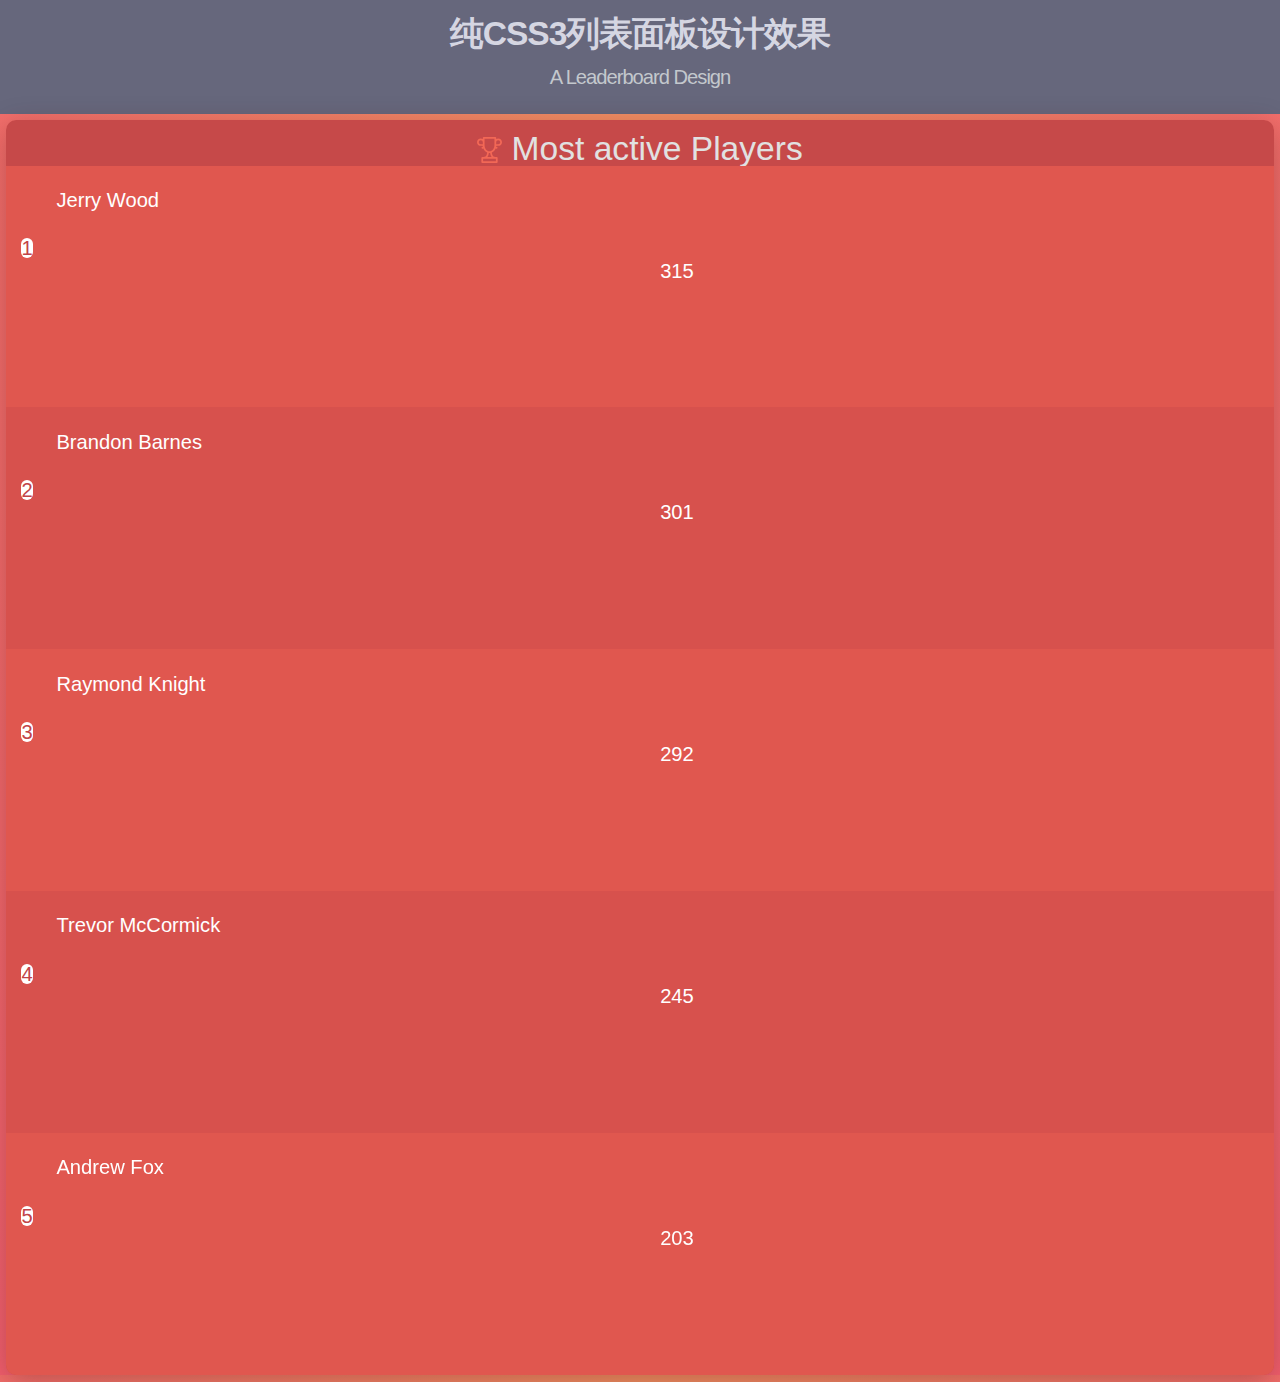
<file: plugins/list_style1/index.html>
<!DOCTYPE html>
<html lang="zh">
<head>
	<meta charset="UTF-8">
	<meta http-equiv="X-UA-Compatible" content="IE=edge,chrome=1"> 
	<meta name="viewport" content="width=device-width, initial-scale=1.0">
	<title>纯CSS3列表面板设计效果|DEMO_jQuery之家-自由分享jQuery、html5、css3的插件库</title>
	<link rel="stylesheet" type="text/css" href="css/reset.css" />
	<link rel="stylesheet" type="text/css" href="css/htmleaf-demo.css">
	<link rel="stylesheet" href="css/style.css">
	<!--[if IE]>
		<script src="http://libs.useso.com/js/html5shiv/3.7/html5shiv.min.js"></script>
	<![endif]-->
</head>
<body>
	<div class="htmleaf-container">
		<header class="htmleaf-header">
			<h1>纯CSS3列表面板设计效果 <span>A Leaderboard Design</span></h1>
		</header>
		<div class="leaderboard">
		  <h1>
		    <svg class="ico-cup">
		      <use xlink:href="#cup"></use>
		    </svg>
		    Most active Players
		  </h1>
		  <ol>
		    <li>
		      <mark>Jerry Wood</mark>
		      <small>315</small>
		    </li>
		    <li>
		      <mark>Brandon Barnes</mark>
		      <small>301</small>
		    </li>
		    <li>
		      <mark>Raymond Knight</mark>
		      <small>292</small>
		    </li>
		    <li>
		      <mark>Trevor McCormick</mark>
		      <small>245</small>
		    </li>
		    <li>
		      <mark>Andrew Fox</mark>
		      <small>203</small>
		    </li>
		  </ol>
		</div>
	</div>
	<svg style="display: none;">
	  <symbol id="cup" x="0px" y="0px"
		 width="25px" height="26px" viewBox="0 0 25 26" enable-background="new 0 0 25 26" xml:space="preserve">
	<path fill="#F26856" d="M21.215,1.428c-0.744,0-1.438,0.213-2.024,0.579V0.865c0-0.478-0.394-0.865-0.88-0.865H6.69
		C6.204,0,5.81,0.387,5.81,0.865v1.142C5.224,1.641,4.53,1.428,3.785,1.428C1.698,1.428,0,3.097,0,5.148
		C0,7.2,1.698,8.869,3.785,8.869h1.453c0.315,0,0.572,0.252,0.572,0.562c0,0.311-0.257,0.563-0.572,0.563
		c-0.486,0-0.88,0.388-0.88,0.865c0,0.478,0.395,0.865,0.88,0.865c0.421,0,0.816-0.111,1.158-0.303
		c0.318,0.865,0.761,1.647,1.318,2.31c0.686,0.814,1.515,1.425,2.433,1.808c-0.04,0.487-0.154,1.349-0.481,2.191
		c-0.591,1.519-1.564,2.257-2.975,2.257H5.238c-0.486,0-0.88,0.388-0.88,0.865v4.283c0,0.478,0.395,0.865,0.88,0.865h14.525
		c0.485,0,0.88-0.388,0.88-0.865v-4.283c0-0.478-0.395-0.865-0.88-0.865h-1.452c-1.411,0-2.385-0.738-2.975-2.257
		c-0.328-0.843-0.441-1.704-0.482-2.191c0.918-0.383,1.748-0.993,2.434-1.808c0.557-0.663,1-1.445,1.318-2.31
		c0.342,0.192,0.736,0.303,1.157,0.303c0.486,0,0.88-0.387,0.88-0.865c0-0.478-0.394-0.865-0.88-0.865
		c-0.315,0-0.572-0.252-0.572-0.563c0-0.31,0.257-0.562,0.572-0.562h1.452C23.303,8.869,25,7.2,25,5.148
		C25,3.097,23.303,1.428,21.215,1.428z M5.238,7.138H3.785c-1.116,0-2.024-0.893-2.024-1.99c0-1.097,0.908-1.99,2.024-1.99
		c1.117,0,2.025,0.893,2.025,1.99v2.06C5.627,7.163,5.435,7.138,5.238,7.138z M18.883,21.717v2.553H6.118v-2.553H18.883
		L18.883,21.717z M13.673,18.301c0.248,0.65,0.566,1.214,0.947,1.686h-4.24c0.381-0.472,0.699-1.035,0.947-1.686
		c0.33-0.865,0.479-1.723,0.545-2.327c0.207,0.021,0.416,0.033,0.627,0.033c0.211,0,0.42-0.013,0.627-0.033
		C13.195,16.578,13.344,17.436,13.673,18.301z M12.5,14.276c-2.856,0-4.93-2.638-4.93-6.273V1.73h9.859v6.273
		C17.43,11.638,15.357,14.276,12.5,14.276z M21.215,7.138h-1.452c-0.197,0-0.39,0.024-0.572,0.07v-2.06
		c0-1.097,0.908-1.99,2.024-1.99c1.117,0,2.025,0.893,2.025,1.99C23.241,6.246,22.333,7.138,21.215,7.138z"/>
	      </symbol>
	</svg>

</body>
</html>
</file>
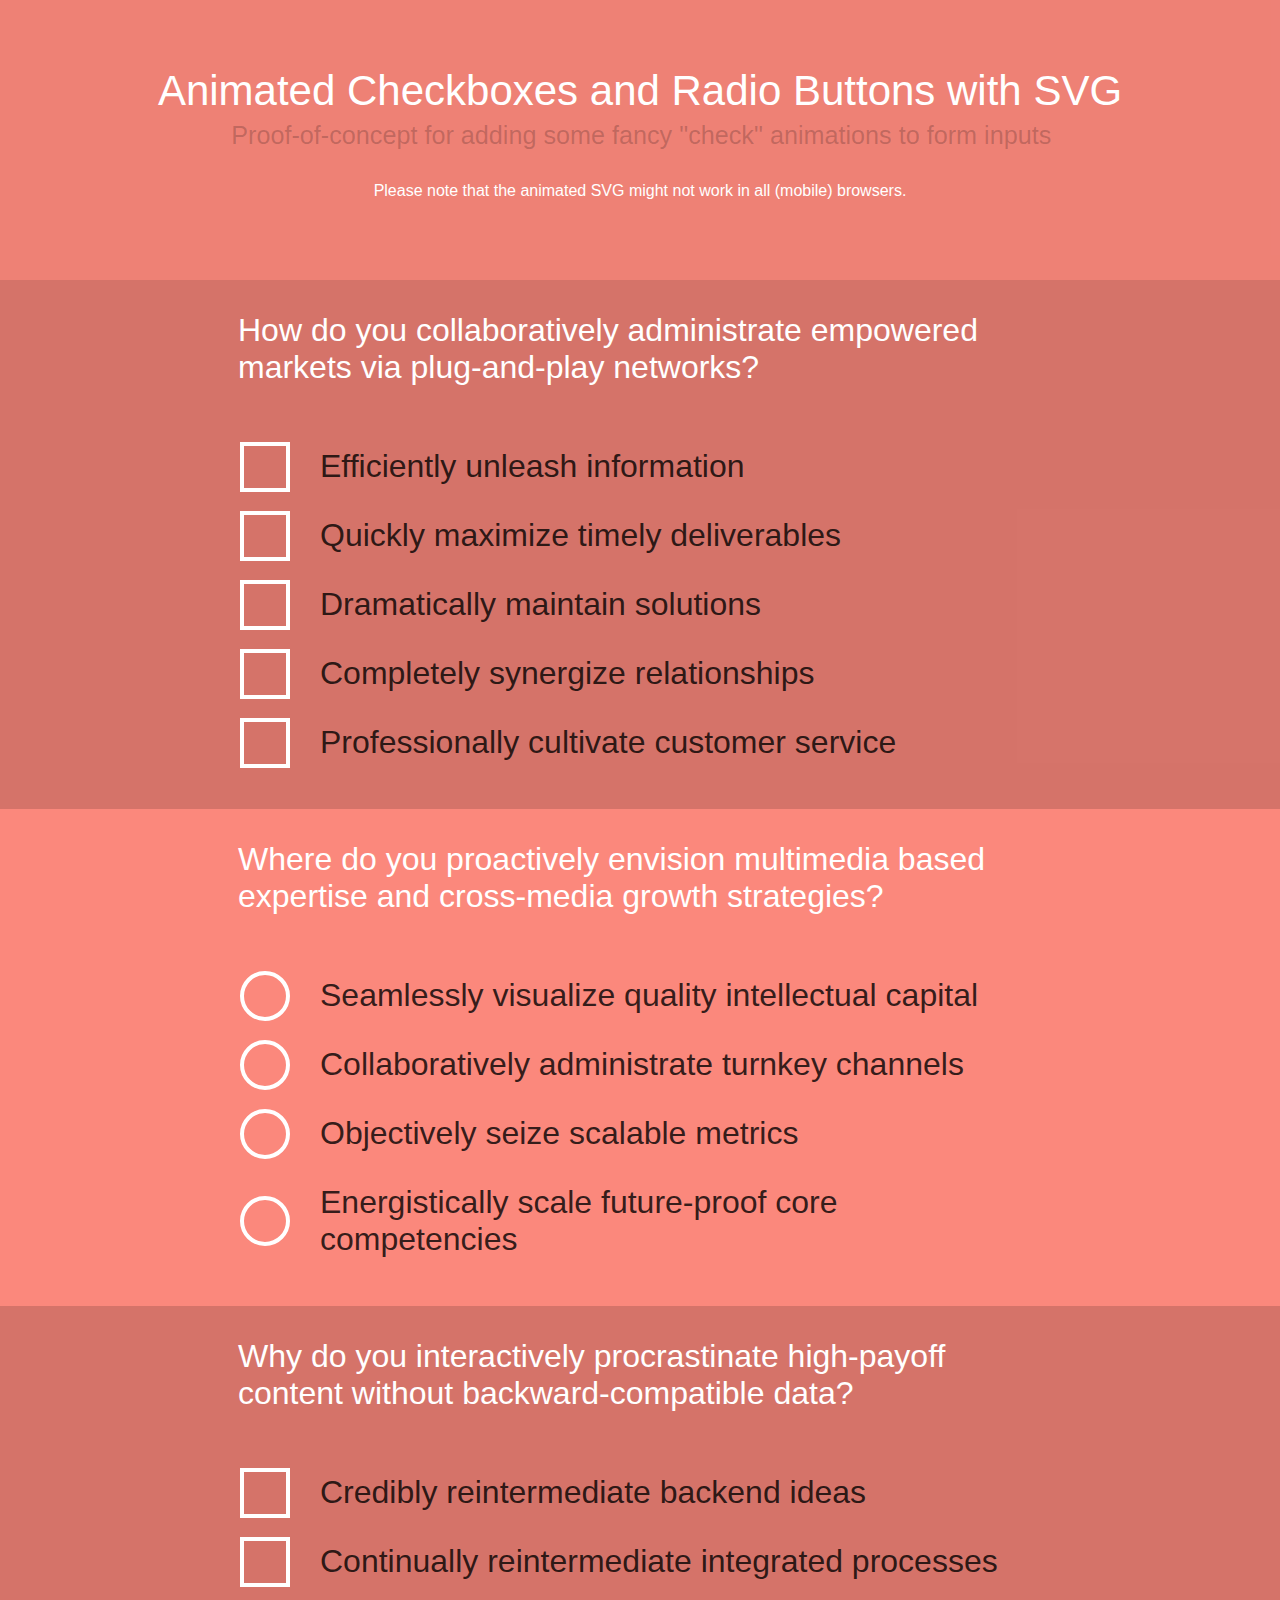
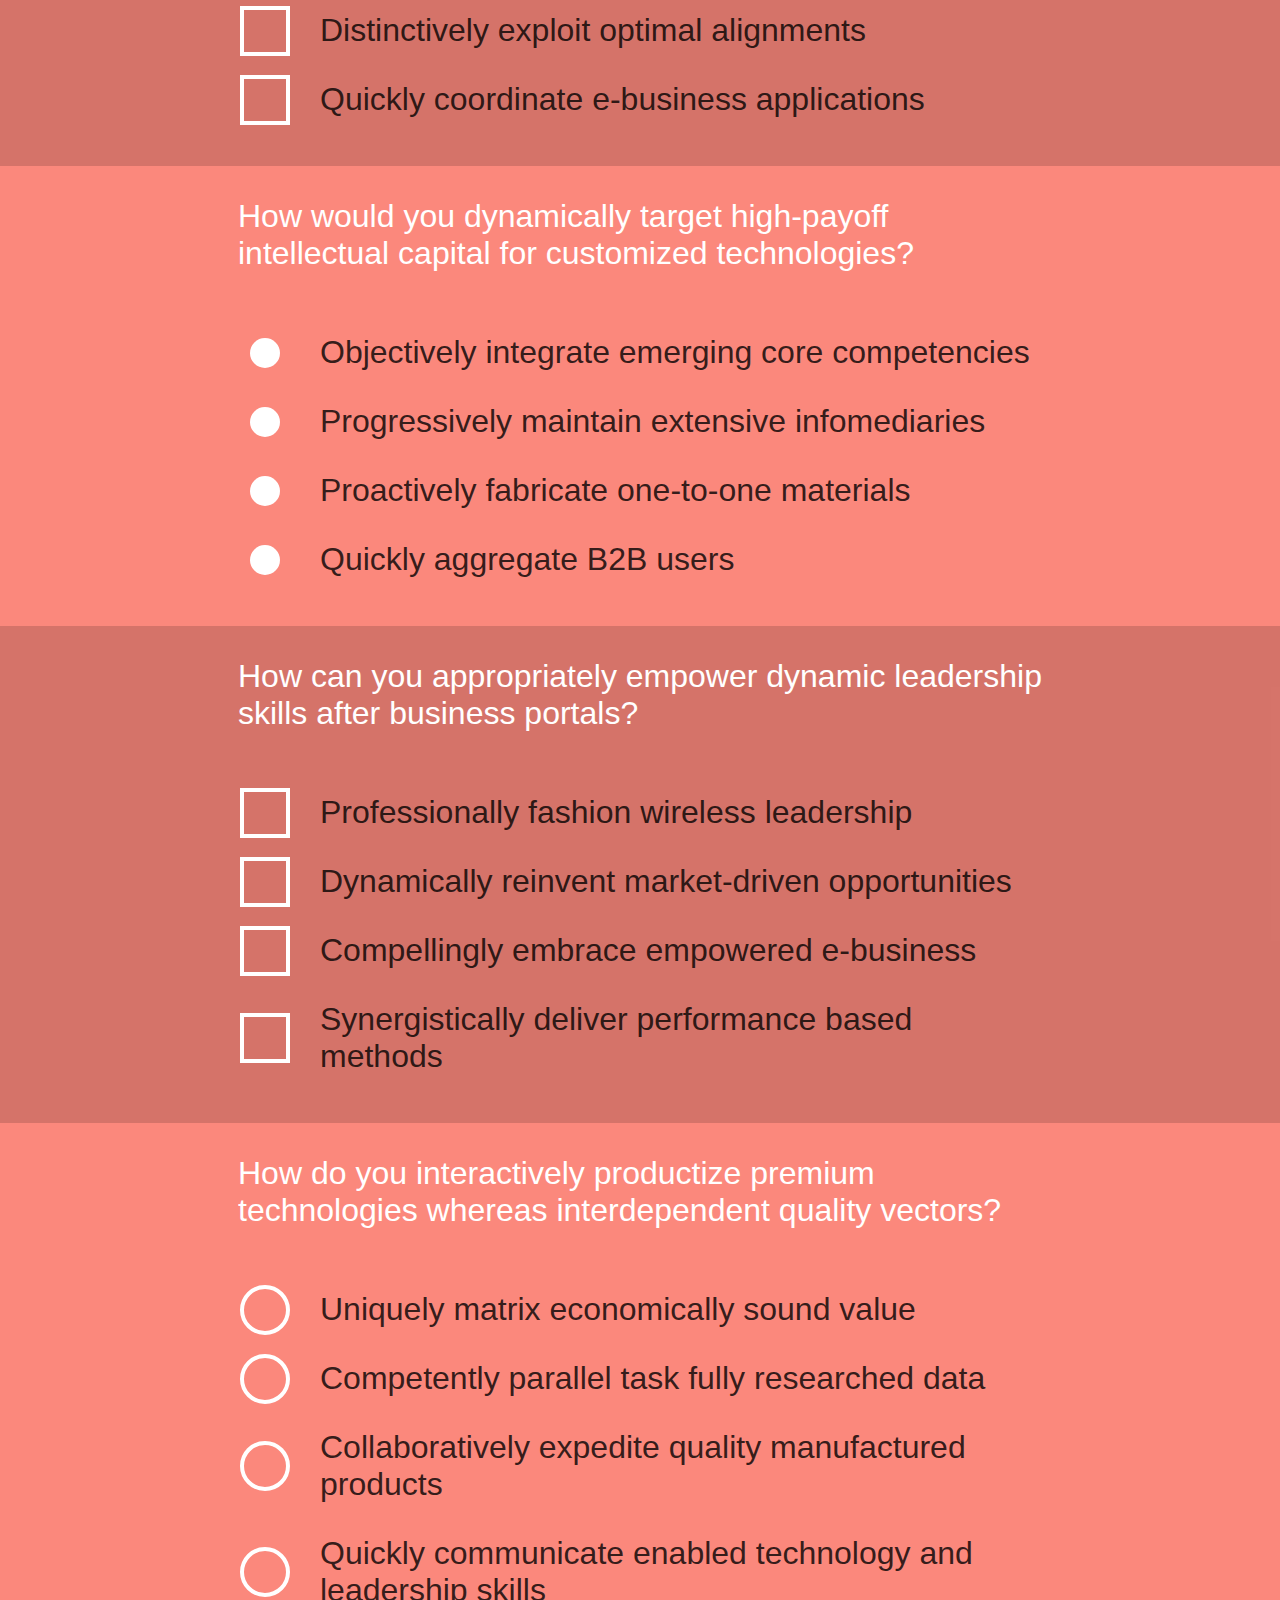
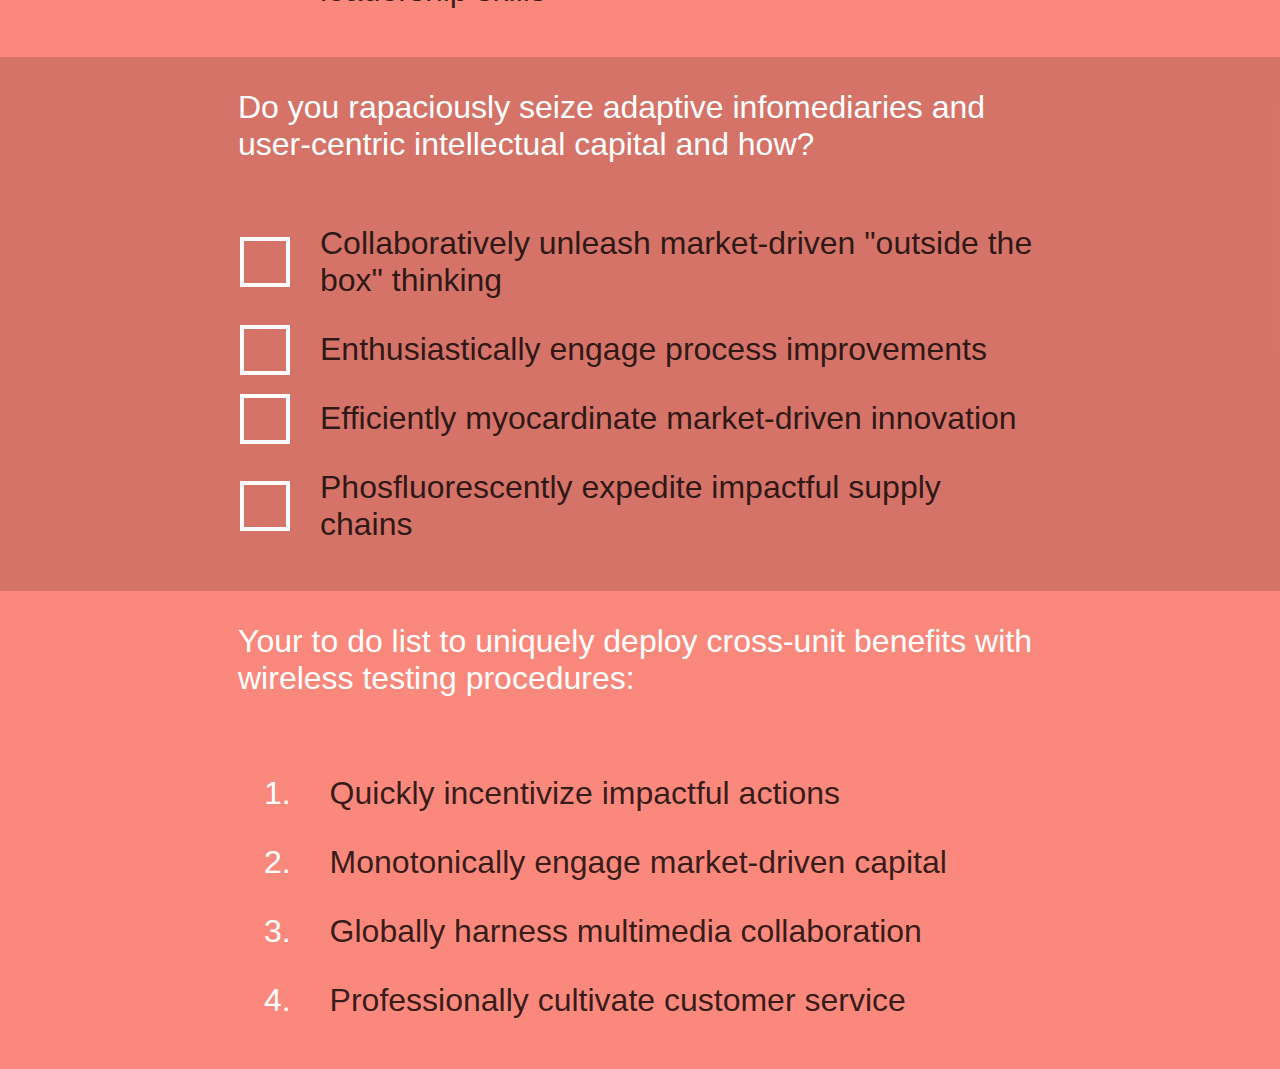
<file: plugins/vote_check/index.html>
﻿<!DOCTYPE html>
<html lang="en" class="no-js">
	<head>
		<meta charset="UTF-8" />
		<meta http-equiv="X-UA-Compatible" content="IE=edge,chrome=1"> 
		<meta name="viewport" content="width=device-width, initial-scale=1.0"> 
		<title>Animated Checkboxes and Radio Buttons with SVG</title>
		<meta name="description" content="Animated Checkboxes and Radio Buttons with SVG: Using SVG for adding some fancy 'check' animations to form inputs" />
		<meta name="keywords" content="animated checkbox, svg, radio button, styled checkbox, css, pseudo element, form, animated svg" />
		<link rel="stylesheet" type="text/css" href="css/normalize.css" />
		<link rel="stylesheet" type="text/css" href="css/demo.css" />
		<link rel="stylesheet" type="text/css" href="css/component.css" />
		<script src="js/modernizr.custom.js"></script>     
	</head>
	<body>
		<div class="container">
			<header>
				<h1>Animated Checkboxes and Radio Buttons with SVG<span> Proof-of-concept for adding some fancy "check" animations to form inputs</span></h1>
				<p>Please note that the animated SVG might not work in all (mobile) browsers.</p>	
			</header>
			<section>
				<form class="ac-custom ac-checkbox ac-cross" autocomplete="off">
					<h2>How do you collaboratively administrate empowered markets via plug-and-play networks?</h2>
					<ul>
						<li><input id="cb1" name="cb1" type="checkbox"><label for="cb1">Efficiently unleash information</label></li>
						<li><input id="cb2" name="cb2" type="checkbox"><label for="cb2">Quickly maximize timely deliverables</label></li>
						<li><input id="cb3" name="cb3" type="checkbox"><label for="cb3">Dramatically maintain solutions</label></li>
						<li><input id="cb4" name="cb4" type="checkbox"><label for="cb4">Completely synergize relationships</label></li>
						<li><input id="cb5" name="cb5" type="checkbox"><label for="cb5">Professionally cultivate customer service</label></li>
					</ul>
				</form>
			</section>
			<section>
				<form class="ac-custom ac-radio ac-fill" autocomplete="off">
					<h2>Where do you proactively envision multimedia based expertise and cross-media growth strategies?</h2>
					<ul>
						<li><input id="r1" name="r1" type="radio"><label for="r1">Seamlessly visualize quality intellectual capital</label></li>
						<li><input id="r2" name="r1" type="radio"><label for="r2">Collaboratively administrate turnkey channels</label></li>
						<li><input id="r3" name="r1" type="radio"><label for="r3">Objectively seize scalable metrics</label></li>
						<li><input id="r4" name="r1" type="radio"><label for="r4">Energistically scale future-proof core competencies</label></li>
					</ul>
				</form>
			</section>
			<section>
				<form class="ac-custom ac-checkbox ac-checkmark" autocomplete="off">
					<h2>Why do you interactively procrastinate high-payoff content without backward-compatible data?</h2>
					<ul>
						<li><input id="cb6" name="cb6" type="checkbox"><label for="cb6">Credibly reintermediate backend ideas</label></li>
						<li><input id="cb7" name="cb7" type="checkbox"><label for="cb7">Continually reintermediate integrated processes</label></li>
						<li><input id="cb8" name="cb8" type="checkbox"><label for="cb8">Distinctively exploit optimal alignments</label></li>
						<li><input id="cb9" name="cb9" type="checkbox"><label for="cb9">Quickly coordinate e-business applications</label></li>
					</ul>
				</form>
			</section>
			<section>
				<form class="ac-custom ac-radio ac-circle" autocomplete="off">
					<h2>How would you dynamically target high-payoff intellectual capital for customized technologies?</h2>
					<ul>
						<li><input id="r5" name="r2" type="radio"><label for="r5">Objectively integrate emerging core competencies</label></li>
						<li><input id="r6" name="r2" type="radio"><label for="r6">Progressively maintain extensive infomediaries</label></li>
						<li><input id="r7" name="r2" type="radio"><label for="r7">Proactively fabricate one-to-one materials</label></li>
						<li><input id="r8" name="r2" type="radio"><label for="r8">Quickly aggregate B2B users</label></li>
					</ul>
				</form>
			</section>
			<section>
				<form class="ac-custom ac-checkbox ac-boxfill" autocomplete="off">
					<h2>How can you appropriately empower dynamic leadership skills after business portals?</h2>
					<ul>
						<li><input id="cb10" name="cb10" type="checkbox"><label for="cb10">Professionally fashion wireless leadership</label></li>
						<li><input id="cb11" name="cb11" type="checkbox"><label for="cb11">Dynamically reinvent market-driven opportunities</label></li>
						<li><input id="cb12" name="cb12" type="checkbox"><label for="cb12">Compellingly embrace empowered e-business</label></li>
						<li><input id="cb13" name="cb13" type="checkbox"><label for="cb13">Synergistically deliver performance based methods</label></li>
					</ul>
				</form>
			</section>
			<section>
				<form class="ac-custom ac-radio ac-swirl" autocomplete="off">
					<h2>How do you interactively productize premium technologies whereas interdependent quality vectors?</h2>
					<ul>
						<li><input id="r9" name="r3" type="radio"><label for="r9">Uniquely matrix economically sound value</label></li>
						<li><input id="r10" name="r3" type="radio"><label for="r10">Competently parallel task fully researched data</label></li>
						<li><input id="r11" name="r3" type="radio"><label for="r11">Collaboratively expedite quality manufactured products</label></li>
						<li><input id="r12" name="r3" type="radio"><label for="r12">Quickly communicate enabled technology and leadership skills</label></li>
					</ul>
				</form>
			</section>
			<section>
				<form class="ac-custom ac-checkbox ac-diagonal" autocomplete="off">
					<h2>Do you rapaciously seize adaptive infomediaries and user-centric intellectual capital and how?</h2>
					<ul>
						<li><input id="cb14" name="cb14" type="checkbox"><label for="cb14">Collaboratively unleash market-driven "outside the box" thinking</label></li>
						<li><input id="cb15" name="cb15" type="checkbox"><label for="cb15">Enthusiastically engage process improvements</label></li>
						<li><input id="cb16" name="cb16" type="checkbox"><label for="cb16">Efficiently myocardinate market-driven innovation</label></li>
						<li><input id="cb17" name="cb17" type="checkbox"><label for="cb17">Phosfluorescently expedite impactful supply chains</label></li>
					</ul>
				</form>
			</section>
			<section>
				<form class="ac-custom ac-list" autocomplete="off">
					<h2>Your to do list to uniquely deploy cross-unit benefits with wireless testing procedures:</h2>
					<ol>
						<li><input id="cb18" name="cb18" type="checkbox"><label for="cb18"><span>Quickly incentivize impactful actions</span></label></li>
						<li><input id="cb19" name="cb19" type="checkbox"><label for="cb19"><span>Monotonically engage market-driven capital</span></label></li>
						<li><input id="cb20" name="cb20" type="checkbox"><label for="cb20"><span>Globally harness multimedia collaboration</span></label></li>
						<li><input id="cb21" name="cb21" type="checkbox"><label for="cb21"><span>Professionally cultivate customer service</span></label></li>
					</ol>
				</form>
			</section>
		</div><!-- /container -->
        <script src="js/svgcheckbx.js"></script>
	</body>
</html>
</file>
<file: plugins/list_style1/css/htmleaf-demo.css>
@font-face {
	font-family: 'icomoon';
	src:url('../fonts/icomoon.eot?rretjt');
	src:url('../fonts/icomoon.eot?#iefixrretjt') format('embedded-opentype'),
		url('../fonts/icomoon.woff?rretjt') format('woff'),
		url('../fonts/icomoon.ttf?rretjt') format('truetype'),
		url('../fonts/icomoon.svg?rretjt#icomoon') format('svg');
	font-weight: normal;
	font-style: normal;
}

[class^="icon-"], [class*=" icon-"] {
	font-family: 'icomoon';
	speak: none;
	font-style: normal;
	font-weight: normal;
	font-variant: normal;
	text-transform: none;
	line-height: 1;

	/* Better Font Rendering =========== */
	-webkit-font-smoothing: antialiased;
	-moz-osx-font-smoothing: grayscale;
}

body, html { font-size: 100%; 	padding: 0; margin: 0;}

/* Reset */
*,
*:after,
*:before {
	-webkit-box-sizing: border-box;
	-moz-box-sizing: border-box;
	box-sizing: border-box;
}

/* Clearfix hack by Nicolas Gallagher: http://nicolasgallagher.com/micro-clearfix-hack/ */
.clearfix:before,
.clearfix:after {
	content: " ";
	display: table;
}

.clearfix:after {
	clear: both;
}

body{
	background: #494A5F;
	color: #D5D6E2;
	font-weight: 500;
	font-size: 1.05em;
	font-family: "Microsoft YaHei","宋体","Segoe UI", "Lucida Grande", Helvetica, Arial,sans-serif, FreeSans, Arimo;
}
a{ color: rgba(255, 255, 255, 0.6);outline: none;text-decoration: none;-webkit-transition: 0.2s;transition: 0.2s;}
a:hover,a:focus{color:#74777b;text-decoration: none;}
.htmleaf-container{
	margin: 0 auto;
}

.bgcolor-1 { background: #f0efee; }
.bgcolor-2 { background: #f9f9f9; }
.bgcolor-3 { background: #e8e8e8; }/*light grey*/
.bgcolor-4 { background: #2f3238; color: #fff; }/*Dark grey*/
.bgcolor-5 { background: #df6659; color: #521e18; }/*pink1*/
.bgcolor-6 { background: #2fa8ec; }/*sky blue*/
.bgcolor-7 { background: #d0d6d6; }/*White tea*/
.bgcolor-8 { background: #3d4444; color: #fff; }/*Dark grey2*/
.bgcolor-9 { background: #ef3f52; color: #fff;}/*pink2*/
.bgcolor-10{ background: #64448f; color: #fff;}/*Violet*/
.bgcolor-11{ background: #3755ad; color: #fff;}/*dark blue*/
.bgcolor-12{ background: #3498DB; color: #fff;}/*light blue*/
.bgcolor-20{ background: #494A5F;color: #D5D6E2;}
/* Header */
.htmleaf-header{
	padding: 1em 190px 1em;
	letter-spacing: -1px;
	text-align: center;
	background: #66677c;
}
.htmleaf-header h1 {
	color: #D5D6E2;
	font-weight: 600;
	font-size: 2em;
	line-height: 1;
	margin-bottom: 0;
	font-family: "Microsoft YaHei","宋体","Segoe UI", "Lucida Grande", Helvetica, Arial,sans-serif, FreeSans, Arimo;
}
.htmleaf-header h1 span {
	font-family: "Microsoft YaHei","宋体","Segoe UI", "Lucida Grande", Helvetica, Arial,sans-serif, FreeSans, Arimo;
	display: block;
	font-size: 60%;
	font-weight: 400;
	padding: 0.8em 0 0.5em 0;
	color: #c3c8cd;
}
/*nav*/
.htmleaf-demo a{color: #fff;text-decoration: none;}
.htmleaf-demo{width: 100%;padding-bottom: 1.2em;}
.htmleaf-demo a{display: inline-block;margin: 0.5em;padding: 0.6em 1em;border: 3px solid #fff;font-weight: 700;}
.htmleaf-demo a:hover{opacity: 0.6;}
.htmleaf-demo a.current{background:#1d7db1;color: #fff; }
/* Top Navigation Style */
.htmleaf-links {
	position: relative;
	display: inline-block;
	white-space: nowrap;
	font-size: 1.5em;
	text-align: center;
}

.htmleaf-links::after {
	position: absolute;
	top: 0;
	left: 50%;
	margin-left: -1px;
	width: 2px;
	height: 100%;
	background: #dbdbdb;
	content: '';
	-webkit-transform: rotate3d(0,0,1,22.5deg);
	transform: rotate3d(0,0,1,22.5deg);
}

.htmleaf-icon {
	display: inline-block;
	margin: 0.5em;
	padding: 0em 0;
	width: 1.5em;
	text-decoration: none;
}

.htmleaf-icon span {
	display: none;
}

.htmleaf-icon:before {
	margin: 0 5px;
	text-transform: none;
	font-weight: normal;
	font-style: normal;
	font-variant: normal;
	font-family: 'icomoon';
	line-height: 1;
	speak: none;
	-webkit-font-smoothing: antialiased;
}
/* footer */
.htmleaf-footer{width: 100%;padding-top: 10px;}
.htmleaf-small{font-size: 0.8em;}
.center{text-align: center;}
/****/
.related {
	color: #fff;
	background: #494A5F;
	text-align: center;
	font-size: 1.25em;
	padding: 0.5em 0;
	overflow: hidden;
}

.related > a {
	vertical-align: top;
	width: calc(100% - 20px);
	max-width: 340px;
	display: inline-block;
	text-align: center;
	margin: 20px 10px;
	padding: 25px;
	font-family: "Microsoft YaHei","宋体","Segoe UI", "Lucida Grande", Helvetica, Arial,sans-serif, FreeSans, Arimo;
}
.related a {
	display: inline-block;
	text-align: left;
	margin: 20px auto;
	padding: 10px 20px;
	opacity: 0.8;
	-webkit-transition: opacity 0.3s;
	transition: opacity 0.3s;
	-webkit-backface-visibility: hidden;
}

.related a:hover,
.related a:active {
	opacity: 1;
}

.related a img {
	max-width: 100%;
	opacity: 0.8;
	border-radius: 4px;
}
.related a:hover img,
.related a:active img {
	opacity: 1;
}
.related h3{font-family: "Microsoft YaHei", sans-serif;font-size: 1.2em}
.related a h3 {
	font-size: 0.85em;
	font-weight: 300;
	margin-top: 0.15em;
	color: #fff;
}
/* icomoon */
.icon-htmleaf-home-outline:before {
	content: "\e5000";
}

.icon-htmleaf-arrow-forward-outline:before {
	content: "\e5001";
}

@media screen and (max-width: 1024px) {
	.htmleaf-header {
		padding: 2em 10% 2em;
	}
	.htmleaf-header h1 {
        font-size:1.4em;
    }
    .htmleaf-links{font-size: 1.4em}
}

@media screen and (max-width: 960px) {
	.htmleaf-header {
		padding: 2em 10% 2em;
	}
	.htmleaf-header h1 {
        font-size:1.2em;
    }
    .htmleaf-links{font-size: 1.2em}
    .related h3{font-size: 1em;}
	.related a h3 {
		font-size: 0.8em;
	}
}

@media screen and (max-width: 766px) {
	.htmleaf-header h1 {
        font-size:1.3em;
    }
    .htmleaf-links{font-size: 1.3em}
}

@media screen and (max-width: 640px) {
	.htmleaf-header {
		padding: 2em 10% 2em;
	}
	.htmleaf-header h1 {
        font-size:1em;
    }
    .htmleaf-links{font-size: 1em}
    .related h3{font-size: 0.8em;}
	.related a h3 {
		font-size: 0.6em;
	}
}
</file>
<file: plugins/list_style1/css/style.css>
/*--------------------
Body
--------------------*/
*,
*::before,
*::after {
  box-sizing: border-box;
}

body {
  min-height: 450px;
  /*height: 100vh;*/
  margin: 0;
  background: -webkit-radial-gradient(ellipse farthest-corner at center top, #f39264 0%, #f2606f 100%);
  background: radial-gradient(ellipse farthest-corner at center top, #f39264 0%, #f2606f 100%);
  color: #fff;
  font-family: 'Open Sans', sans-serif;
}

/*--------------------
Leaderboard
--------------------*/
.leaderboard {
  /*position: absolute;
  top: 50%;
  left: 50%;
  -webkit-transform: translate(-50%, -50%);
          transform: translate(-50%, -50%);
  /*width: 285px;
  height: 308px;*/
  background: -webkit-linear-gradient(top, #3a404d, #181c26);
  background: linear-gradient(to bottom, #c64949, #c64949);
  border-radius: 10px;
  box-shadow: 0 7px 30px rgba(62, 9, 11, 0.3);
  width: 99%;
  margin-left: 0.5%;
  margin-top: 0.5%;
}
.leaderboard h1 {
  font-size: 2em;
  color: #e1e1e1;
  padding-top: 12px;
  text-align: center;
}
.leaderboard h1 svg {
  width: 25px;
  height: 26px;
  position: relative;
  top: 3px;
  /*margin-right: 6px;*/
  vertical-align: baseline;
}
.leaderboard ol {
  counter-reset: leaderboard;
}
.leaderboard ol li {
  position: relative;
  z-index: 1;
  font-size: 1.2em;
  counter-increment: leaderboard;
  padding: 7.5% 10px 10% 50%;
  cursor: pointer;
  -webkit-backface-visibility: hidden;
          backface-visibility: hidden;
  -webkit-transform: translateZ(0) scale(1, 1);
          transform: translateZ(0) scale(1, 1);
}
.leaderboard ol li smallDate{
    /*//font-size: 0.6em;*/
    display: inline;
    padding-left: 0.6em;
}
.leaderboard ol li::before {
  content: counter(leaderboard);
  position: absolute;
  z-index: 2;
  top: 30%;
  left: 15px;
  /*width: 20px;
  height: 20px;
  line-height: 20px;*/
  color: #c24448;
  background: #fff;
  border-radius: 20px;
  text-align: center;
}
.leaderboard ol li mark {
  position: absolute;
  z-index: 2;
  top: 0;
  left: 0;
  width: 98%;
  height: 100%;
  padding:1.2em 10px 18px 50px;
  margin: 0;
  background: none;
  color: #fff;
}
.leaderboard ol li mark::before, .leaderboard ol li mark::after {
  content: '';
  position: absolute;
  z-index: 1;
  bottom: -11px;
  left: -9px;
  border-top: 10px solid #c24448;
  border-left: 10px solid transparent;
  -webkit-transition: all .1s ease-in-out;
  transition: all .1s ease-in-out;
  opacity: 0;
}
.leaderboard ol li mark::after {
  left: auto;
  right: -9px;
  border-left: none;
  border-right: 10px solid transparent;
}
.leaderboard ol li small {
  position: relative;
  z-index: 2;
  display: block;
  text-align: right;
  display:inline;
  margin-left: 1em;
}
.leaderboard ol li::after {
  content: '';
  position: absolute;
  z-index: 1;
  top: 0;
  left: 0;
  width: 100%;
  height: 100%;
  background: #c64949;
  box-shadow: 0 3px 0 rgba(0, 0, 0, 0.08);
  -webkit-transition: all .3s ease-in-out;
  transition: all .3s ease-in-out;
  opacity: 0;
}
.leaderboard ol li:nth-child(1) {
  background: #fa6855;
}
.leaderboard ol li:nth-child(1)::after {
  background: #fa6855;
}
.leaderboard ol li:nth-child(2) {
  background: #e0574f;
}
.leaderboard ol li:nth-child(2)::after {
  background: #e0574f;
  box-shadow: 0 2px 0 rgba(0, 0, 0, 0.08);
}
.leaderboard ol li:nth-child(2) mark::before, .leaderboard ol li:nth-child(2) mark::after {
  border-top: 6px solid #ba4741;
  bottom: -7px;
}
.leaderboard ol li:nth-child(3) {
  background: #d7514d;
}
.leaderboard ol li:nth-child(3)::after {
  background: #d7514d;
  box-shadow: 0 1px 0 rgba(0, 0, 0, 0.11);
}
.leaderboard ol li:nth-child(3) mark::before, .leaderboard ol li:nth-child(3) mark::after {
  border-top: 2px solid #b0433f;
  bottom: -3px;
}
.leaderboard ol li:nth-child(4) {
  background: #cd4b4b;
}
.leaderboard ol li:nth-child(4)::after {
  background: #cd4b4b;
  box-shadow: 0 -1px 0 rgba(0, 0, 0, 0.15);
}
.leaderboard ol li:nth-child(4) mark::before, .leaderboard ol li:nth-child(4) mark::after {
  top: -7px;
  bottom: auto;
  border-top: none;
  border-bottom: 6px solid #a63d3d;
}
.leaderboard ol li:nth-child(5) {
  background: #c24448;
  border-radius: 0 0 10px 10px;
}
.leaderboard ol li:nth-child(5)::after {
  background: #c24448;
  box-shadow: 0 -2.5px 0 rgba(0, 0, 0, 0.12);
  border-radius: 0 0 10px 10px;
}
.leaderboard ol li:nth-child(5) mark::before, .leaderboard ol li:nth-child(5) mark::after {
  top: -9px;
  bottom: auto;
  border-top: none;
  border-bottom: 8px solid #993639;
}
.leaderboard ol li:hover {
  z-index: 2;
  overflow: visible;
}
.leaderboard ol li:hover::after {
  opacity: 1;
  -webkit-transform: scaleX(1.06) scaleY(1.03);
          transform: scaleX(1.06) scaleY(1.03);
}
.leaderboard ol li:hover mark::before, .leaderboard ol li:hover mark::after {
  opacity: 1;
  -webkit-transition: all .35s ease-in-out;
  transition: all .35s ease-in-out;
}
/*��ż*/
.leaderboard ol li:nth-child(odd) {
  background: #e0574f;
}
.leaderboard ol li:nth-child(odd)::after {
  background: #e0574f;
  box-shadow: 0 2px 0 rgba(0, 0, 0, 0.08);
}
.leaderboard ol li:nth-child(odd) mark::before, .leaderboard ol li:nth-child(2) mark::after {
  border-top: 6px solid #ba4741;
  bottom: -7px;
}
.leaderboard ol li:nth-child(even) {
  background: #d7514d;
}
.leaderboard ol li:nth-child(even)::after {
  background: #d7514d;
  box-shadow: 0 1px 0 rgba(0, 0, 0, 0.11);
}
.leaderboard ol li:nth-child(even) mark::before, .leaderboard ol li:nth-child(3) mark::after {
  border-top: 2px solid #b0433f;
  bottom: -3px;
}
</file>
<file: plugins/vote_check/css/demo.css>
@font-face {
	font-family: 'codropsicons';
	src:url('../fonts/codropsicons/codropsicons.eot');
	src:url('../fonts/codropsicons/codropsicons.eot?#iefix') format('embedded-opentype'),
		url('../fonts/codropsicons/codropsicons.woff') format('woff'),
		url('../fonts/codropsicons/codropsicons.ttf') format('truetype'),
		url('../fonts/codropsicons/codropsicons.svg#codropsicons') format('svg');
	font-weight: normal;
	font-style: normal;
}

body {
	background: #fb887c;
	color: #fff;
	font-family: 'Lato', Arial, sans-serif;
}

a {
	color: #fff;
	opacity: 0.7;
	text-decoration: none;
}

a:hover, a:focus {
	opacity: 1;
}

.container > header {
	margin: 0 auto;
	padding: 4em 2em;
	text-align: center;
	background: rgba(0,0,0,.05);
}

.container > header h1 {
	font-size: 2.625em;
	line-height: 1.3;
	margin: 0;
	font-weight: 300;
}

.container > header span {
	display: block;
	font-size: 60%;
	color: rgba(0,0,0,.2);
	font-weight: 400;
	padding: 0 0 0.6em 0.1em;
}
h2 span {
	display: block;
	font-size: 60%;
	color: rgba(0,0,0,0.5);
	font-weight: 400;
	padding: 0 0 0.6em 0.1em;
}
section {
	padding: 2em 0;
}

section:nth-child(even) {
	background: rgba(0,0,0,.15);
}

section.related {
	text-align: center;
	font-size: 1.6em;
}

.related p {
	margin: 0;
	padding: 1.1em;
}

/* To Navigation Style */
.codrops-top {
	text-transform: uppercase;
	width: 100%;
	font-size: 0.69em;
	line-height: 2.2;
	font-weight: 700;
}

.codrops-top a {
	text-decoration: none;
	padding: 0 1em;
	letter-spacing: 0.1em;
	display: inline-block;
}

.codrops-top span.right {
	float: right;
}

.codrops-top span.right a {
	float: left;
	display: block;
}

.codrops-icon:before {
	font-family: 'codropsicons';
	margin: 0 4px;
	speak: none;
	font-style: normal;
	font-weight: normal;
	font-variant: normal;
	text-transform: none;
	line-height: 1;
	-webkit-font-smoothing: antialiased;
}

.codrops-icon-drop:before {
	content: "\e001";
}

.codrops-icon-prev:before {
	content: "\e004";
}

@media screen and (max-width: 25em) {

	.codrops-icon span {
		display: none;
	}

}
</file>
<file: plugins/vote_check/css/component.css>
*,
*:after,
*::before {
    -webkit-box-sizing: border-box;
    -moz-box-sizing: border-box;
    box-sizing: border-box;
}

.ac-custom {
	padding: 0 3em;
	max-width: 900px;
	margin: 0 auto;
}

.ac-custom h2 {
	font-size: 2em;
	font-weight: 300;
	padding: 0 0 0.5em;
	margin: 0 0 30px;
}

.ac-custom ul,
.ac-custom ol {
	list-style: none;
	padding: 0;
	margin: 0 auto;
	max-width: 800px;
}

.ac-custom li {
	margin: 0 auto;
	padding: 1em 0;
	position: relative;
}

.ac-custom label {
	display: inline-block;
	position: relative;
	font-size: 2em;
	padding: 0 0 0 80px;
	vertical-align: top;
	color: rgba(0,0,0,0.8);
	cursor: pointer;
	-webkit-transition: color 0.3s;
	transition: color 0.3s;
}

.ac-custom input[type="checkbox"],
.ac-custom input[type="radio"],
.ac-custom label::before {
	width: 50px;
	height: 50px;
	top: 50%;
	left: 0;
	margin-top: -25px;
	position: absolute;
	cursor: pointer;
}

.ac-custom input[type="checkbox"],
.ac-custom input[type="radio"] {
	opacity: 0;
	-webkit-appearance: none;
	display: inline-block;
	vertical-align: middle;
	z-index: 100;
}

.ac-custom label::before {
	content: '';
	border: 4px solid #fff;
	-webkit-transition: opacity 0.3s;
	transition: opacity 0.3s;
}

.ac-radio label::before {
	border-radius: 50%;
}

.ac-custom input[type="checkbox"]:checked + label,
.ac-custom input[type="radio"]:checked + label {
	color: #fff;
} 

.ac-custom input[type="checkbox"]:checked + label::before,
.ac-custom input[type="radio"]:checked + label::before {
	opacity: 0.8;
}

/* General SVG and path styles */

.ac-custom svg {
	position: absolute;
	width: 40px;
	height: 40px;
	top: 50%;
	margin-top: -20px;
	left: 5px;
	pointer-events: none;
}

.ac-custom svg path {
	stroke: #fdfcd3;
	stroke-width: 13px;
	stroke-linecap: round;
	stroke-linejoin: round;
	fill: none;
}

/* Specific input, SVG and path styles */

/* Circle */
.ac-circle input[type="checkbox"],
.ac-circle input[type="radio"],
.ac-circle label::before {
	width: 30px;
	height: 30px;
	margin-top: -15px;
	left: 10px;
	position: absolute;
}

.ac-circle label::before {
	background-color: #fff;
	border: none;
}

.ac-circle svg {
	width: 70px;
	height: 70px;
	margin-top: -35px;
	left: -10px;
}

.ac-circle svg path {
	stroke-width: 5px;
} 

/* Box Fill */
.ac-boxfill svg path {
	stroke-width: 8px;
} 

/* Swirl */
.ac-swirl svg path {
	stroke-width: 8px;
}

/* List */
.ac-list ol {
	list-style: decimal;
	list-style-position: inside;
}

.ac-list ol li {
	font-size: 2em;
	padding: 1em 1em 0 2em;
	text-indent: -40px;
}

.ac-list ol li label {
	font-size: 1em;
	text-indent: 0;
	padding-left: 30px;
}

.ac-list label::before {
	display: none;
}

.ac-list svg {
	width: 100%;
	height: 80px;
	left: 0;
	top: 1.2em;
	margin-top: 0px;
}

.ac-list svg path {
	stroke-width: 4px;
}

/* Media Queries */
@media screen and (max-width: 50em) {
	section {
		font-size: 80%;
	}
}
</file>
